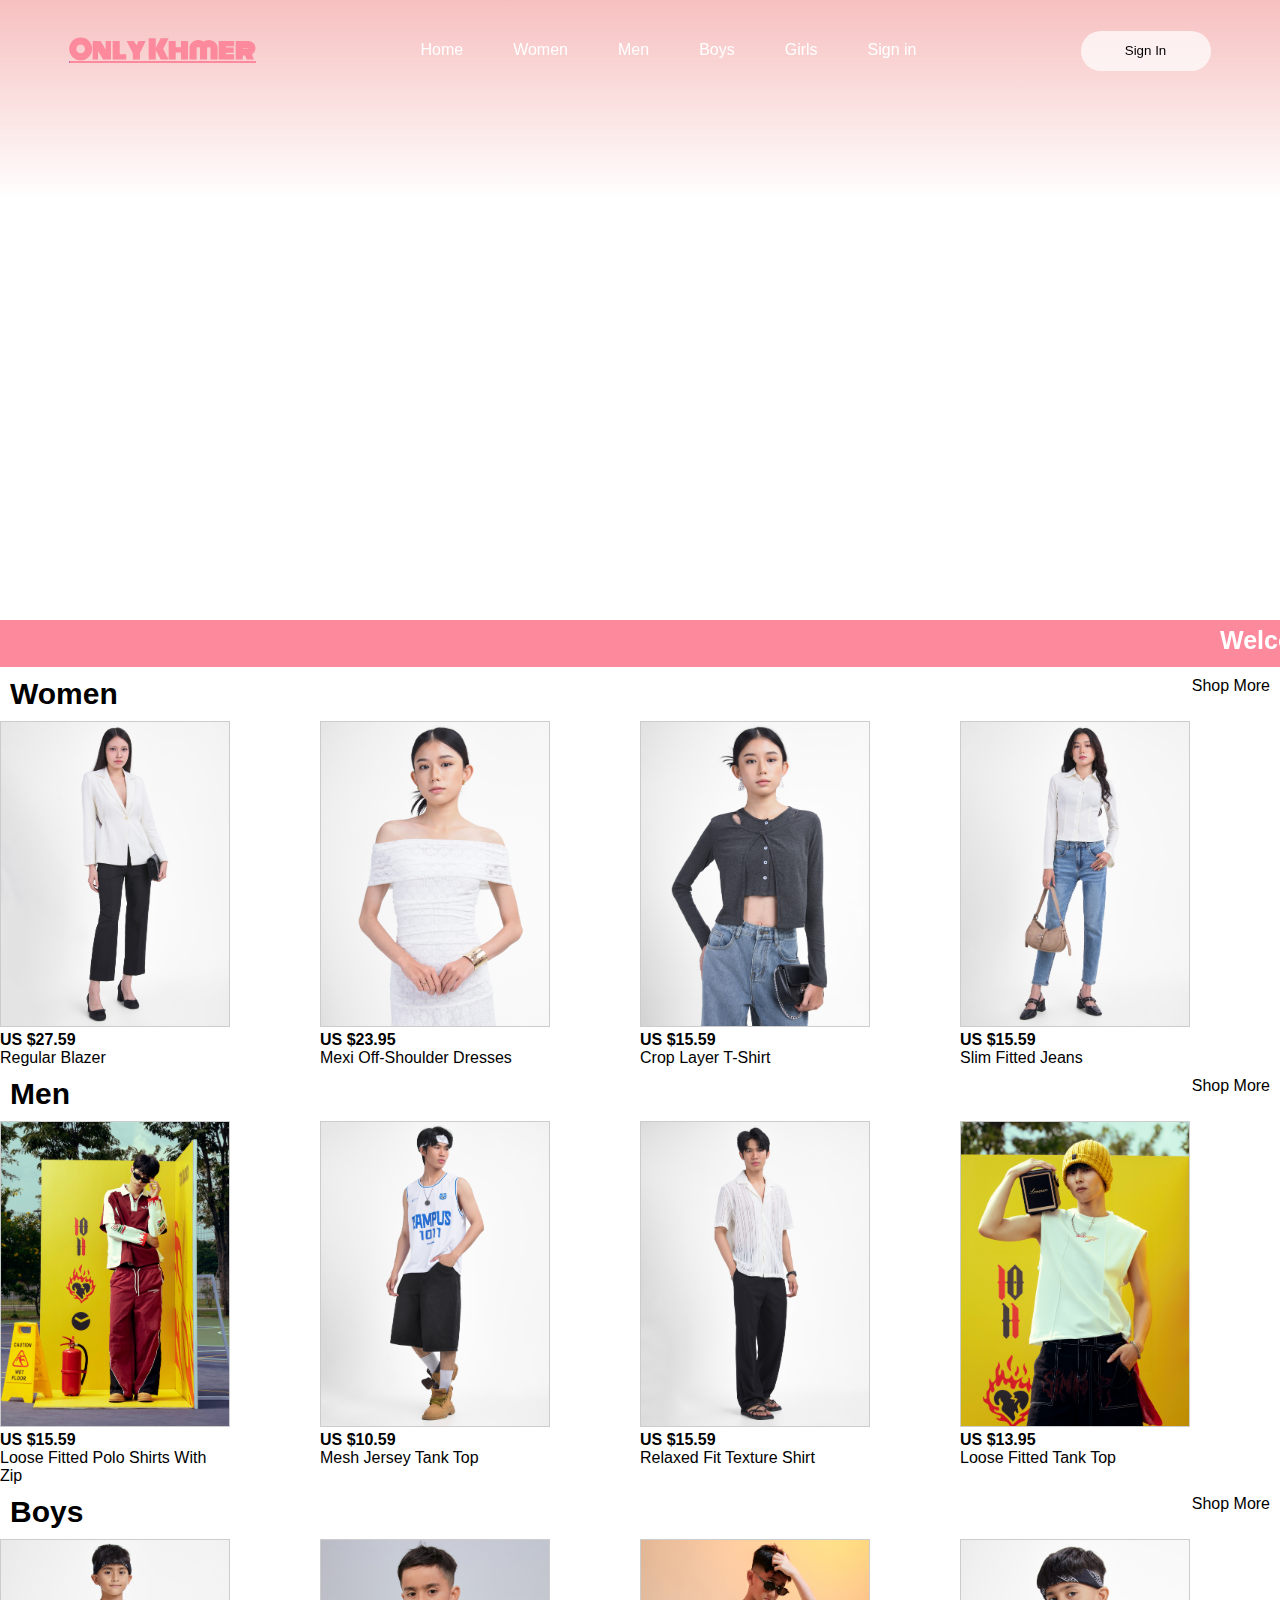
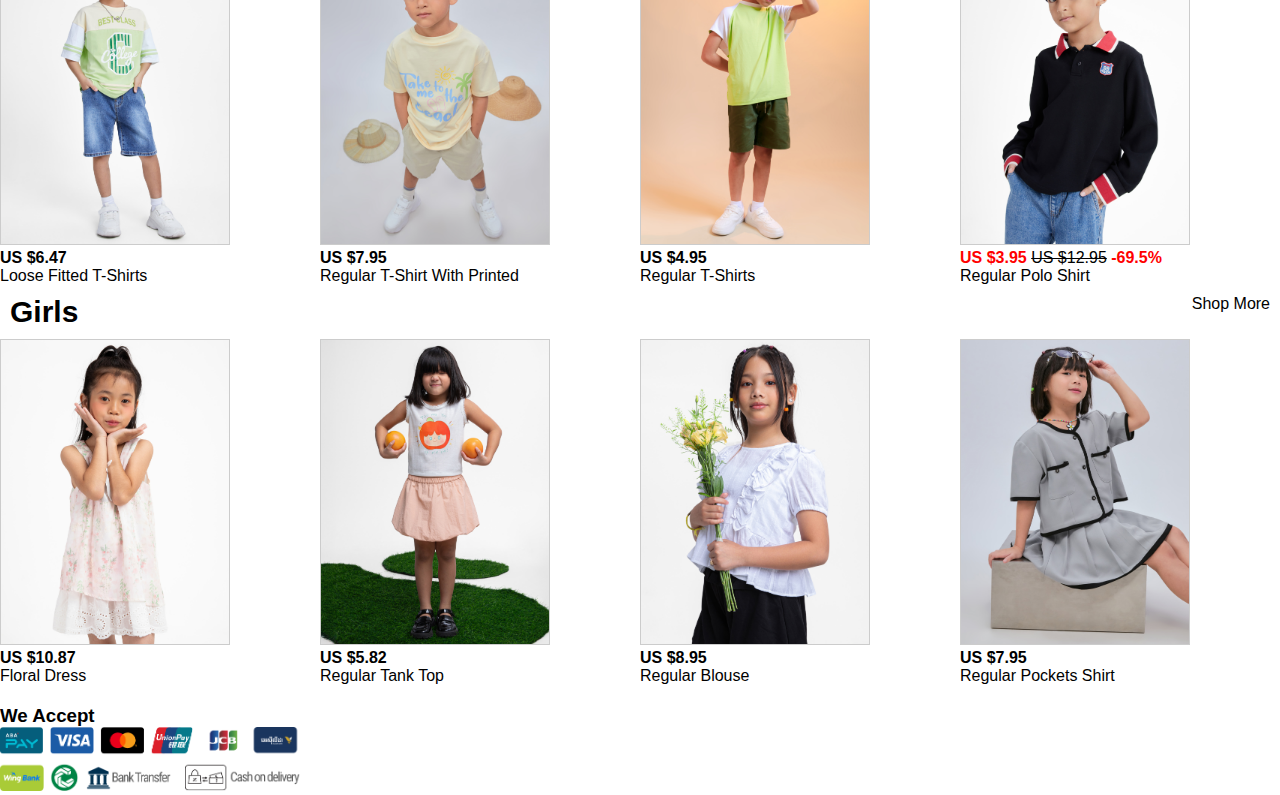
<file: Index.html>
<!DOCTYPE html>
<html lang="en">
<head>
    <meta charset="UTF-8">
    <meta name="viewport" content="width=device-width, initial-scale=1.0">
    <link href='https://unpkg.com/boxicons@2.1.4/css/boxicons.min.css' rel='stylesheet'>
    <link rel="stylesheet" href="Home.css">
    <link rel="stylesheet" href="https://cdn.jsdelivr.net/npm/bootstrap-icons@1.11.3/font/bootstrap-icons.min.css">
    <link rel="stylesheet" href="https://cdnjs.cloudflare.com/ajax/libs/font-awesome/6.5.1/css/all.min.css" integrity="sha512-DTOQO9RWCH3ppGqcWaEA1BIZOC6xxalwEsw9c2QQeAIftl+Vegovlnee1c9QX4TctnWMn13TZye+giMm8e2LwA==" crossorigin="anonymous" referrerpolicy="no-referrer" />    
    <title>Only Khmer Home</title>
</head>
<header>
    <div class="wrapper">
        <nav class="nav">
            <div class="nav-logo">
                <a href="#">
                    <p>Only Khmer</p>
                </a>
            </div>
            <div class="nav-menu" id="navmenu">
                <ul>
                    <li><a href="Index.html" class="link">Home</a></li>
                    <li><a href="Women.html" class="link">Women</a></li>
                    <li><a href="men.html" class="link">Men</a></li>
                    <li><a href="boy.html" class="link">Boys</a></li>
                    <li><a href="girl.html" class="link">Girls</a></li>
                    <li><a href="Log.html" class="link">Sign in</a></li>
                </ul>
            </div>
            <div class="nav-button">
                <a href="Log.html"><button class="btn white-btn" id="loginBtn" onclick="login()">Sign In</button></a>
            </div>
            <div class="nav-menu-btn">
                <i class="bx bx-menu" onclick="menufunction()"></i>
            </div>
        </nav>
        </div>
</header>
<body>
   <div class="slide">
    <div class="item item1"><a href="men.html"><img src="img/men.jpg" alt="men"width="400px" height="400px"></a></div>
    <div class="item item2"><a href="Women.html"><img src="img/women.jpg" alt="men"width="400px" height="400px"></a></div>
    <div class="item item3"><a href="boy.html"><img src="img/boy.jpg" alt="men"width="400px" height="400px"></a></div>
    <div class="item item4"><a href="girl.html"><img src="img/girl.jpg" alt="men"width="400px" height="400px"></a></div>
    <div class="item item5"><a href="men.html"><img src="img/men.jpg" alt="men"width="400px" height="400px"></a></div>
    <div class="item item6"><a href="Women.html"><img src="img/women.jpg" alt="men"width="400px" height="400px"></a></div>
    <div class="item item7"><a href="boy.html"><img src="img/boy.jpg" alt="men"width="400px" height="400px"></a></div>
    <div class="item item8"><a href="girl.html"><img src="img/girl.jpg" alt="men"width="400px" height="400px"></a></div>
   </div>
   <div class="banner2" >
    <h1 style= "color: white;background-color: rgb(252, 137, 156);width:auto;"><marquee behavior="scroll" direction="left"scrollamount="6"> <span class="Welcome">Welcome to</span>  Only Khmer <span>!</span>🙏🏻🤍</marquee></h1>
   </div>
   <div class="women">
    <h1>Women</h1>
    <ul>
        <li><a href="Women.html" class="Shop-More">Shop More</a></li>
    </ul>
   </div>
   <div class="fullpic">
   <div class="pic">
    <div class="gallery">
        <a href="#"><img src="img/Women1.jpg" alt="women1" class="pic1"></a>
        <div class="desc"><p><b>US $27.59</b><br>Regular Blazer</p></div>
    </div>
   </div>
   <div class="pic">
    <div class="gallery">
        <a href="#"><img src="img/TAKK9301.jpg" alt="women2" class="pic1"></a>
        <div class="desc"><p><b>US $23.95</b><br>Mexi Off-Shoulder Dresses</p></div>
    </div>
   </div>
   <div class="pic">
    <div class="gallery">
        <a href="#"><img src="img/TAKK9386.jpg" alt="women3" class="pic1"></a>
        <div class="desc"><p><b>US $15.59</b><br>Crop Layer T-Shirt</p></div>
    </div>
   </div>
    <div class="pic">
    <div class="gallery">
        <a href="#"><img src="img/women2.jpg" alt="women4" class="pic1"></a>
        <div class="desc"><p><b>US $15.59</b><br>Slim Fitted Jeans</p></div>
    </div>
    </div>
   </div>
    <div class="women">
    <h1>Men</h1>
    <ul>
        <li><a href="men.html" class="Shop-More">Shop More</a></li>
    </ul>
   </div>
    <div class="fullpic">
   <div class="pic">
    <div class="gallery">
        <a href="#"><img src="img/men5.jpg" alt="women1" class="pic1"></a>
        <div class="desc"><p><b>US $15.59</b><br>Loose Fitted Polo Shirts With Zip</p></div>

    </div>
   </div>
   <div class="pic">
    <div class="gallery">
        <a href="#"><img src="img/Men2.jpg" alt="women2" class="pic1"></a>
        <div class="desc"><p><b>US $10.59</b><br>Mesh Jersey Tank Top</p></div>
    </div>
   </div>
   <div class="pic">
    <div class="gallery">
        <a href="#"><img src="img/Men3.jpg" alt="women3" class="pic1"></a>
        <div class="desc"><p><b>US $15.59</b><br>Relaxed Fit Texture Shirt</p></div>
    </div>
   </div>
    <div class="pic">
    <div class="gallery">
        <a href="#"><img src="img/Men4.jpg" alt="women4" class="pic1"></a>
        <div class="desc"><p><b>US $13.95</b><br>Loose Fitted Tank Top</p></div>
    </div>
    </div>
   </div>
   <div class="women">
    <h1>Boys</h1>
    <ul>
        <li><a href="boy.html" class="Shop-More">Shop More</a></li>
    </ul>
   </div>
   <div class="fullpic">
   <div class="pic">
    <div class="gallery">
        <a href="#"><img src="img/Boy1.jpg" alt="women1" class="pic1"></a>
        <div class="desc"><p><b>US $6.47</b><br>Loose Fitted T-Shirts</p></div>
    </div>
   </div>
   <div class="pic">
    <div class="gallery">
        <a href="#"><img src="img/Boy2.jpg" alt="women2" class="pic1"></a>
        <div class="desc"><p><b>US $7.95</b><br>Regular T-Shirt With Printed</p></div>
    </div>
   </div>
   <div class="pic">
    <div class="gallery">
        <a href="#"><img src="img/Boy3.jpg" alt="women3" class="pic1"></a>
        <div class="desc"><p><b>US $4.95</b><br>Regular T-Shirts</p></div>
    </div>
   </div>
    <div class="pic">
    <div class="gallery">
        <a href="#"><img src="img/Boy4.jpg" alt="women4" class="pic1"></a>
        <div class="desc"><p><span style="color: red;"><b>US $3.95</b></span> <span style="text-decoration: line-through;">US $12.95</span> <span style="color: red;"><b>-69.5%</b></span><br>Regular Polo Shirt</p></div>
    </div>
    </div>
   </div>
   <div class="women">
    <h1>Girls</h1>
    <ul>
        <li><a href="girl.html" class="Shop-More">Shop More</a></li>
    </ul>
   </div>
   <div class="fullpic">
   <div class="pic">
    <div class="gallery">
        <a href="#"><img src="img/Girl1.jpg" alt="women1" class="pic1"></a>
        <div class="desc"><p><b>US $10.87</b><br>Floral Dress</p></div>
    </div>
   </div>
   <div class="pic">
    <div class="gallery">
        <a href="#"><img src="img/Girl2.jpg" alt="women2" class="pic1"></a>
        <div class="desc"><p><b>US $5.82</b><br>Regular Tank Top</p></div>
    </div>
   </div>
   <div class="pic">
    <div class="gallery">
        <a href="#"><img src="img/Girl3.jpg" alt="women3" class="pic1"></a>
        <div class="desc"><p><b>US $8.95</b><br>Regular Blouse</p></div>
    </div>
   </div>
    <div class="pic">
    <div class="gallery">
        <a href="#"><img src="img/Girl4.jpg" alt="women4" class="pic1"></a>
        <div class="desc"><p><b>US $7.95</b><br>Regular Pockets Shirt</p></div>
    </div>
    </div>
   </div>
   <div class="footerContainer">
        <div class="socialIcons">
            <a href="https://www.facebook.com/share/1BXXS2LW6k/" target="_blank"><i class="fa-brands fa-facebook"></i></a>
            <a href="https://www.instagram.com/president_heng/"target="_blank"><i class="fa-brands fa-instagram"></i></a>
            <a href="https://mail.google.com/mail/"target="_blank"><i class="fa-brands fa-google-plus"></i></a>
            <a href="https://www.youtube.com/@MMegamind"target="_blank"><i class="fa-brands fa-youtube"></i></a>
        </div>
        <div class="footerNav">
            <h3>We Accept</h3>
            <img src="img/We-accept-payment–for-web-footer-1.png" alt="visa">
        </div>
</body>

<script>
    function menufunction() {
        var i = document.getElementById("navmenu")
        if (i.className === "nav-menu") {
            i.className += " responsive";
        } else {
            i.className = "nav-menu";
        }
    }
</script>

</html>
</file>
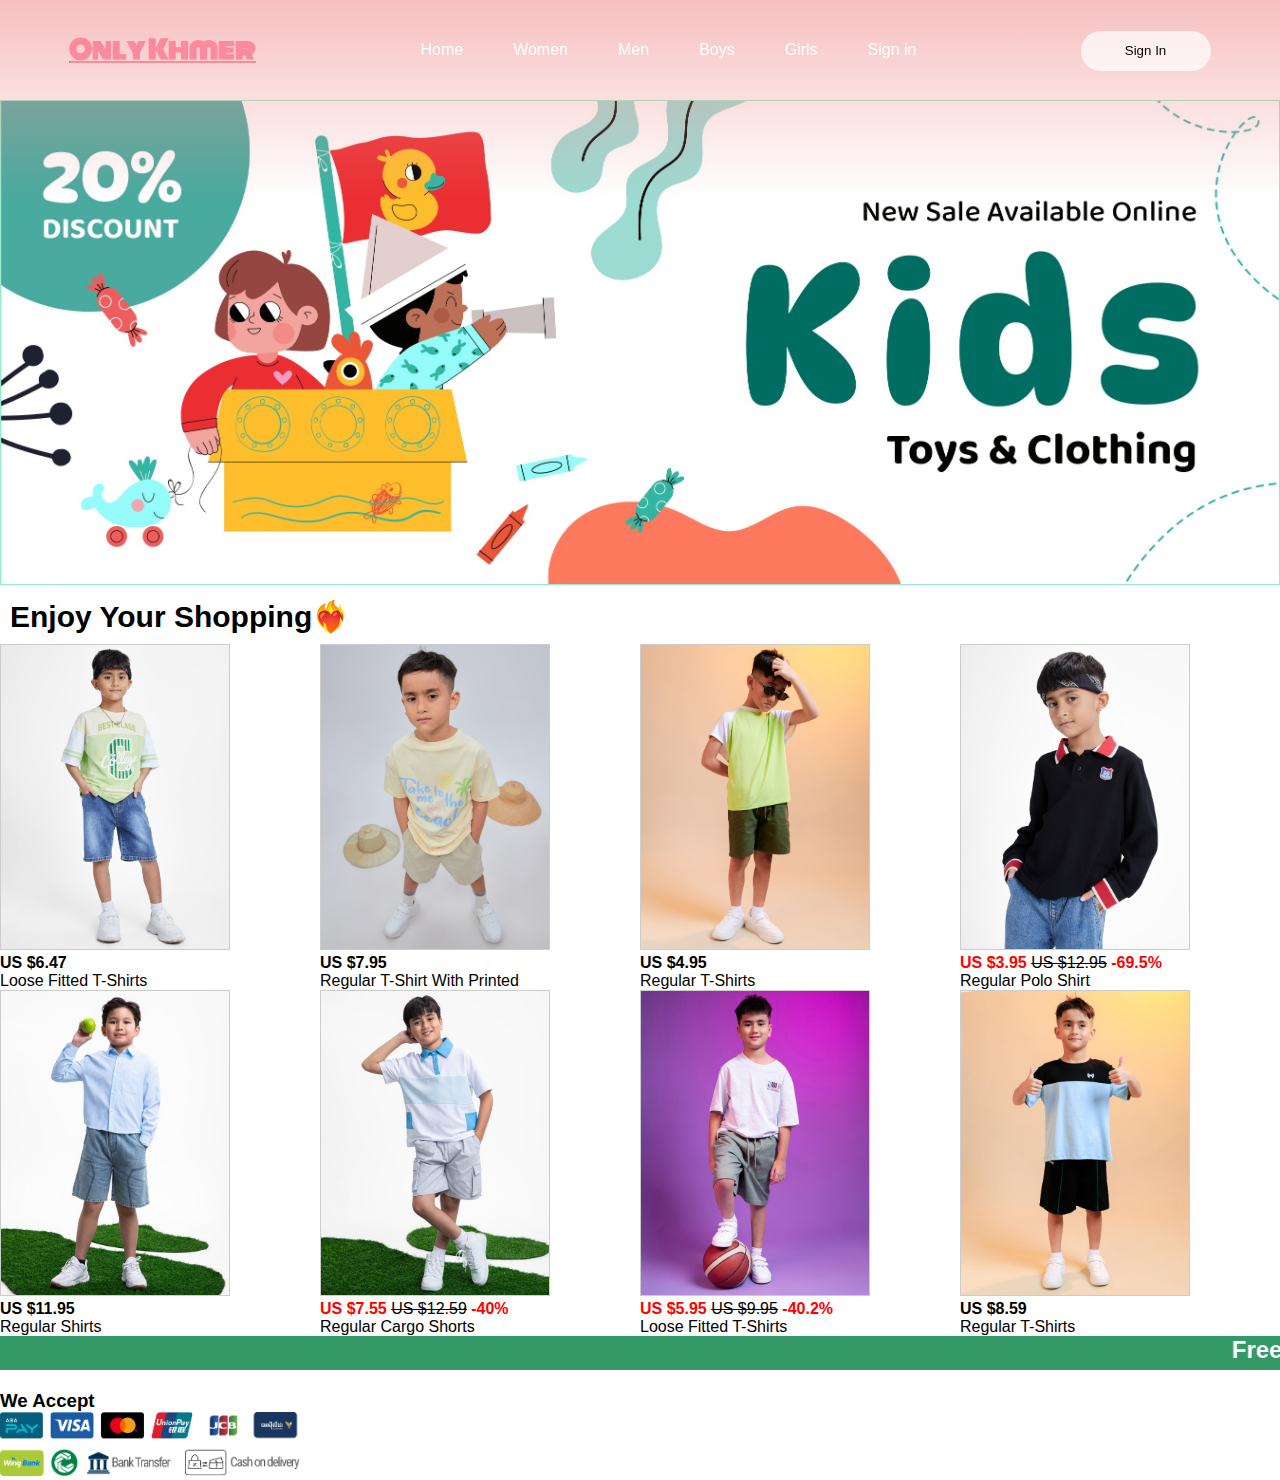
<file: boy.html>
<!DOCTYPE html>
<html lang="en">
<head>
    <meta charset="UTF-8">
    <meta name="viewport" content="width=device-width, initial-scale=1.0">
    <link rel="stylesheet" href="Women.css">
    <link href='https://unpkg.com/boxicons@2.1.4/css/boxicons.min.css' rel='stylesheet'>
    <link rel="stylesheet" href="https://cdnjs.cloudflare.com/ajax/libs/font-awesome/6.5.1/css/all.min.css" integrity="sha512-DTOQO9RWCH3ppGqcWaEA1BIZOC6xxalwEsw9c2QQeAIftl+Vegovlnee1c9QX4TctnWMn13TZye+giMm8e2LwA==" crossorigin="anonymous" referrerpolicy="no-referrer" />
    <title>Document</title>
</head>
<header>
    <div class="wrapper">
        <nav class="nav">
            <div class="nav-logo">
                <a href="Index.html">
                    <p>Only Khmer</p>
                </a>
            </div>
            <div class="nav-menu" id="navmenu">
                <ul>
                    <li><a href="Index.html" class="link">Home</a></li>
                    <li><a href="Women.html" class="link">Women</a></li>
                    <li><a href="men.html" class="link">Men</a></li>
                    <li><a href="boy.html" class="link">Boys</a></li>
                    <li><a href="girl.html" class="link">Girls</a></li>
                    <li><a href="Log.html" class="link">Sign in</a></li>
                </ul>
            </div>
            <div class="nav-button">
                <a href="Log.html"><button class="btn white-btn" id="loginBtn" onclick="login()">Sign In</button></a>
            </div>
            <div class="nav-menu-btn">
                <i class="bx bx-menu" onclick="menufunction()"></i>
            </div>
        </nav>
        </div>
</header>
<body>
    <div class="bannerkid">
        <img src="img/kidbanner.jpg" alt="men">
    </div>
    <div class="women">
    <h1>Enjoy Your Shopping❤️‍🔥</h1>
   </div>
   <div class="fullpic">
   <div class="pic">
    <div class="gallery">
        <a href="#"><img src="img/Boy1.jpg" alt="women1" class="pic1"></a>
        <div class="desc"><p><b>US $6.47</b><br>Loose Fitted T-Shirts</p></div>
    </div>
   </div>
   <div class="pic">
    <div class="gallery">
        <a href="#"><img src="img/Boy2.jpg" alt="women2" class="pic1"></a>
        <div class="desc"><p><b>US $7.95</b><br>Regular T-Shirt With Printed</p></div>
    </div>
   </div>
   <div class="pic">
    <div class="gallery">
        <a href="#"><img src="img/Boy3.jpg" alt="women3" class="pic1"></a>
        <div class="desc"><p><b>US $4.95</b><br>Regular T-Shirts</p></div>
    </div>
   </div>
    <div class="pic">
    <div class="gallery">
        <a href="#"><img src="img/Boy4.jpg" alt="women4" class="pic1"></a>
        <div class="desc"><p><span style="color: red;"><b>US $3.95</b></span> <span style="text-decoration: line-through;">US $12.95</span> <span style="color: red;"><b>-69.5%</b></span><br>Regular Polo Shirt</p></div>
    </div>
    </div>
   </div>
   <div class="fullpic">
   <div class="pic">
    <div class="gallery">
        <a href="#"><img src="img/boy5.jpg" alt="women5" class="pic1"></a>
        <div class="desc"><p><b>US $11.95</b><br>Regular Shirts</p></div>
    </div>
   </div>
   <div class="pic">
    <div class="gallery">
        <a href="#"><img src="img/boy6.jpg" alt="women2" class="pic1"></a>
        <div class="desc"><p><span style="color: red;"><b>US $7.55</b></span> <span style="text-decoration: line-through;">US $12.59</span> <span style="color: red;"><b>-40%</b></span><br>Regular Cargo Shorts</p></div>
    </div>
   </div>
   <div class="pic">
    <div class="gallery">
        <a href="#"><img src="img/boy7.jpg" alt="women3" class="pic1"></a>
        <div class="desc"><p><span style="color: red;"><b>US $5.95</b></span> <span style="text-decoration: line-through;">US $9.95</span> <span style="color: red;"><b>-40.2%</b></span><br>Loose Fitted T-Shirts</p></div>
    </div>
   </div>
    <div class="pic">
    <div class="gallery">
        <a href="#"><img src="img/boy8.jpg" alt="women4" class="pic1"></a>
        <div class="desc"><p><b>US $8.59</b><br>Regular T-Shirts</p></div>
    </div>
    </div>
   </div>
    <h2 style= "color: white;background-color: #339966;width:auto;"><marquee behavior="scroll" direction="left"scrollamount="6"> Free delivery on oder above 40$ spent</marquee></h2>
   <div class="footerContainer">
        <div class="socialIcons">
            <a href="https://www.facebook.com/share/1BXXS2LW6k/" target="_blank"><i class="fa-brands fa-facebook"></i></a>
            <a href="https://www.instagram.com/president_heng/"target="_blank"><i class="fa-brands fa-instagram"></i></a>
            <a href="https://mail.google.com/mail/"target="_blank"><i class="fa-brands fa-google-plus"></i></a>
            <a href="https://www.youtube.com/@MMegamind"target="_blank"><i class="fa-brands fa-youtube"></i></a>
        </div>
        <div class="footerNav">
            <h3>We Accept</h3>
            <img src="img/We-accept-payment–for-web-footer-1.png" alt="visa">
        </div>


</body>
<script>
    function menufunction() {
        var i = document.getElementById("navmenu")
        if (i.className === "nav-menu") {
            i.className += " responsive";
        } else {
            i.className = "nav-menu";
        }
    }
</script>
</html>
</file>
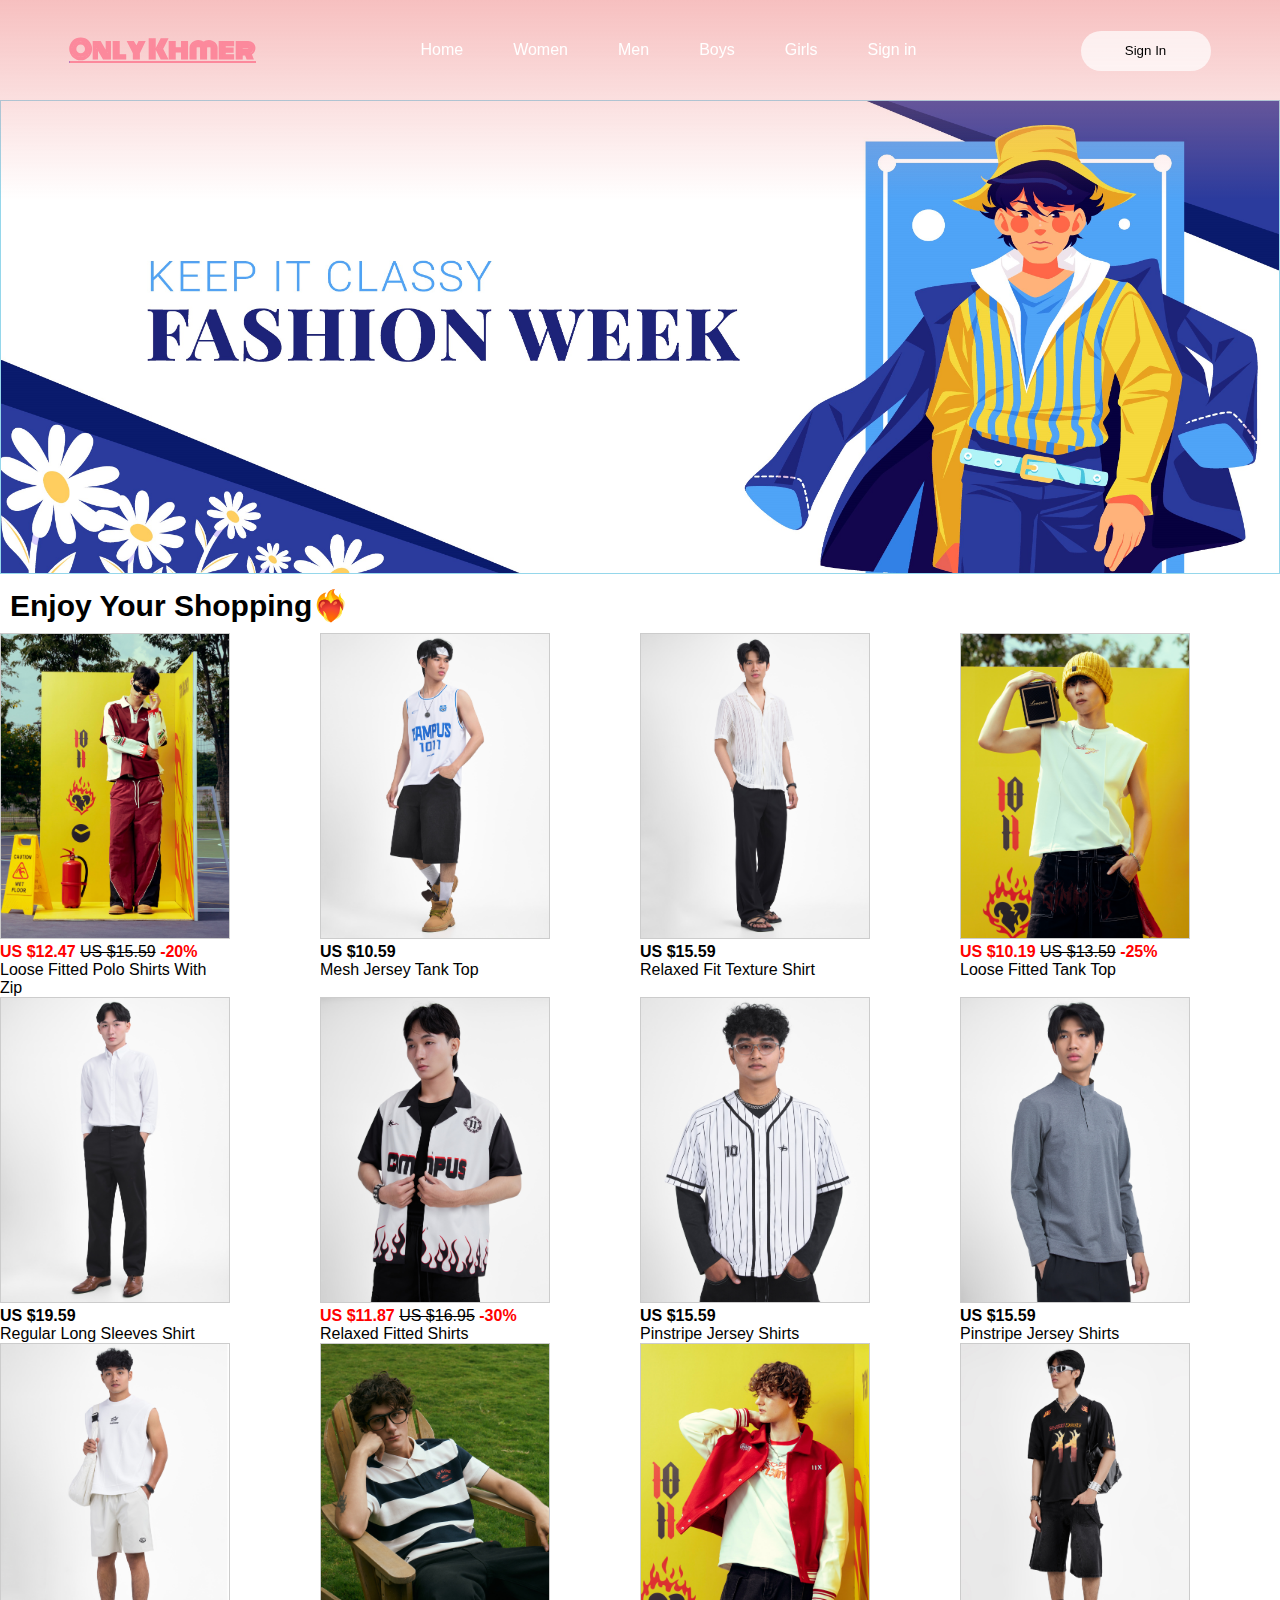
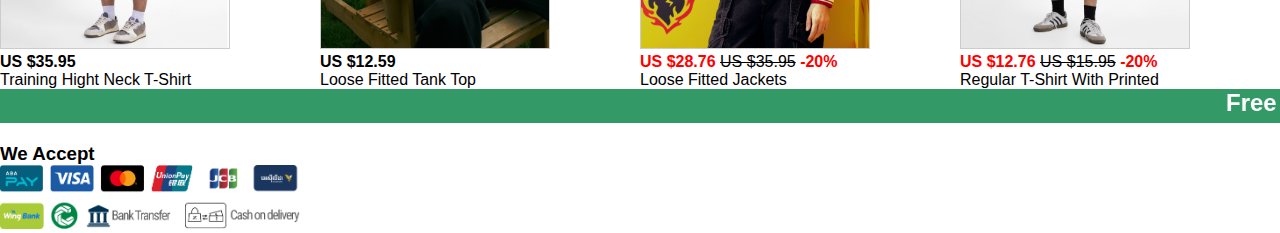
<file: girl.html>
<!DOCTYPE html>
<html lang="en">
<head>
    <meta charset="UTF-8">
    <meta name="viewport" content="width=device-width, initial-scale=1.0">
    <link rel="stylesheet" href="Women.css">
    <link href='https://unpkg.com/boxicons@2.1.4/css/boxicons.min.css' rel='stylesheet'>
    <link rel="stylesheet" href="https://cdnjs.cloudflare.com/ajax/libs/font-awesome/6.5.1/css/all.min.css" integrity="sha512-DTOQO9RWCH3ppGqcWaEA1BIZOC6xxalwEsw9c2QQeAIftl+Vegovlnee1c9QX4TctnWMn13TZye+giMm8e2LwA==" crossorigin="anonymous" referrerpolicy="no-referrer" />
    <title>Document</title>
</head>
<header>
    <div class="wrapper">
        <nav class="nav">
            <div class="nav-logo">
                <a href="Index.html">
                    <p>Only Khmer</p>
                </a>
            </div>
            <div class="nav-menu" id="navmenu">
                <ul>
                    <li><a href="Index.html" class="link">Home</a></li>
                    <li><a href="Women.html" class="link">Women</a></li>
                    <li><a href="men.html" class="link">Men</a></li>
                    <li><a href="boy.html" class="link">Boys</a></li>
                    <li><a href="girl.html" class="link">Girls</a></li>
                    <li><a href="Log.html" class="link">Sign in</a></li>
                </ul>
            </div>
            <div class="nav-button">
                <a href="Log.html"><button class="btn white-btn" id="loginBtn" onclick="login()">Sign In</button></a>
            </div>
            <div class="nav-menu-btn">
                <i class="bx bx-menu" onclick="menufunction()"></i>
            </div>
        </nav>
        </div>
</header>
<body>
    <div class="banner">
        <img src="img/menbanner.jpg" alt="men">
    </div>
    <div class="women">
    <h1>Enjoy Your Shopping❤️‍🔥</h1>
   </div>
   <div class="fullpic">
   <div class="pic">
    <div class="gallery">
        <a href="#"><img src="img/men5.jpg" alt="women1" class="pic1"></a>
        <div class="desc"><p><span style="color: red;"><b>US $12.47</b></span> <span style="text-decoration: line-through;">US $15.59</span> <span style="color: red;"><b>-20%</b></span><br>Loose Fitted Polo Shirts With Zip</p></div>
    </div>
   </div>
   <div class="pic">
    <div class="gallery">
        <a href="#"><img src="img/Men2.jpg" alt="women2" class="pic1"></a>
        <div class="desc"><p><b>US $10.59</b><br>Mesh Jersey Tank Top</p></div>
    </div>
   </div>
   <div class="pic">
    <div class="gallery">
        <a href="#"><img src="img/Men3.jpg" alt="women3" class="pic1"></a>
        <div class="desc"><p><b>US $15.59</b><br>Relaxed Fit Texture Shirt</p></div>
    </div>
   </div>
    <div class="pic">
    <div class="gallery">
        <a href="#"><img src="img/Men4.jpg" alt="women4" class="pic1"></a>
        <div class="desc"><p><span style="color: red;"><b>US $10.19</b></span> <span style="text-decoration: line-through;">US $13.59</span> <span style="color: red;"><b>-25%</b></span><br>Loose Fitted Tank Top</p></div>
    </div>
    </div>
   </div>
   <div class="fullpic">
   <div class="pic">
    <div class="gallery">
        <a href="#"><img src="img/men6.jpg" alt="women5" class="pic1"></a>
        <div class="desc"><p><b>US $19.59</b><br>Regular Long Sleeves Shirt</p></div>
    </div>
   </div>
   <div class="pic">
    <div class="gallery">
        <a href="#"><img src="img/men7.jpg" alt="women2" class="pic1"></a>
        <div class="desc"><p><span style="color: red;"><b>US $11.87</b></span> <span style="text-decoration: line-through;">US $16.95</span> <span style="color: red;"><b>-30%</b></span><br>Relaxed Fitted Shirts</p></div>
    </div>
   </div>
   <div class="pic">
    <div class="gallery">
        <a href="#"><img src="img/men8.jpg" alt="women3" class="pic1"></a>
        <div class="desc"><p><b>US $15.59</b><br>Pinstripe Jersey Shirts</p></div>
    </div>
   </div>
    <div class="pic">
    <div class="gallery">
        <a href="#"><img src="img/men9.jpg" alt="women4" class="pic1"></a>
        <div class="desc"><p><b>US $15.59</b><br>Pinstripe Jersey Shirts</p></div>
    </div>
    </div>
   </div>
   <div class="fullpic">
   <div class="pic">
    <div class="gallery">
        <a href="#"><img src="img/men10.jpg" alt="women1" class="pic1"></a>
        <div class="desc"><p><b>US $35.95</b><br>Training Hight Neck T-Shirt</p></div>
    </div>
   </div>
   <div class="pic">
    <div class="gallery">
        <a href="#"><img src="img/men11.jpg" alt="women2" class="pic1"></a>
        <div class="desc"><p><b>US $12.59</b><br>Loose Fitted Tank Top</p></div>
    </div>
   </div>
   <div class="pic">
    <div class="gallery">
        <a href="#"><img src="img/men12.jpg" alt="women3" class="pic1"></a>
        <div class="desc"><p><span style="color: red;"><b>US $28.76</b></span> <span style="text-decoration: line-through;">US $35.95</span> <span style="color: red;"><b>-20%</b></span><br>Loose Fitted Jackets</p></div>
    </div>
   </div>
    <div class="pic">
    <div class="gallery">
        <a href="#"><img src="img/men13.jpg" alt="women4" class="pic1"></a>
        <div class="desc"><p><span style="color: red;"><b>US $12.76</b></span> <span style="text-decoration: line-through;">US $15.95</span> <span style="color: red;"><b>-20%</b></span><br>Regular T-Shirt With Printed</p></div>
    </div>
    </div>
   </div>
    <h2 style= "color: white;background-color: #339966;width:auto;"><marquee behavior="scroll" direction="left"scrollamount="6"> Free delivery on oder above 40$ spent</marquee></h2>
   <div class="footerContainer">
        <div class="socialIcons">
            <a href="https://www.facebook.com/share/1BXXS2LW6k/" target="_blank"><i class="fa-brands fa-facebook"></i></a>
            <a href="https://www.instagram.com/president_heng/"target="_blank"><i class="fa-brands fa-instagram"></i></a>
            <a href="https://mail.google.com/mail/"target="_blank"><i class="fa-brands fa-google-plus"></i></a>
            <a href="https://www.youtube.com/@MMegamind"target="_blank"><i class="fa-brands fa-youtube"></i></a>
        </div>
        <div class="footerNav">
            <h3>We Accept</h3>
            <img src="img/We-accept-payment–for-web-footer-1.png" alt="visa">
        </div>


</body>
<script>
    function menufunction() {
        var i = document.getElementById("navmenu")
        if (i.className === "nav-menu") {
            i.className += " responsive";
        } else {
            i.className = "nav-menu";
        }
    }
</script>
</html>
</file>
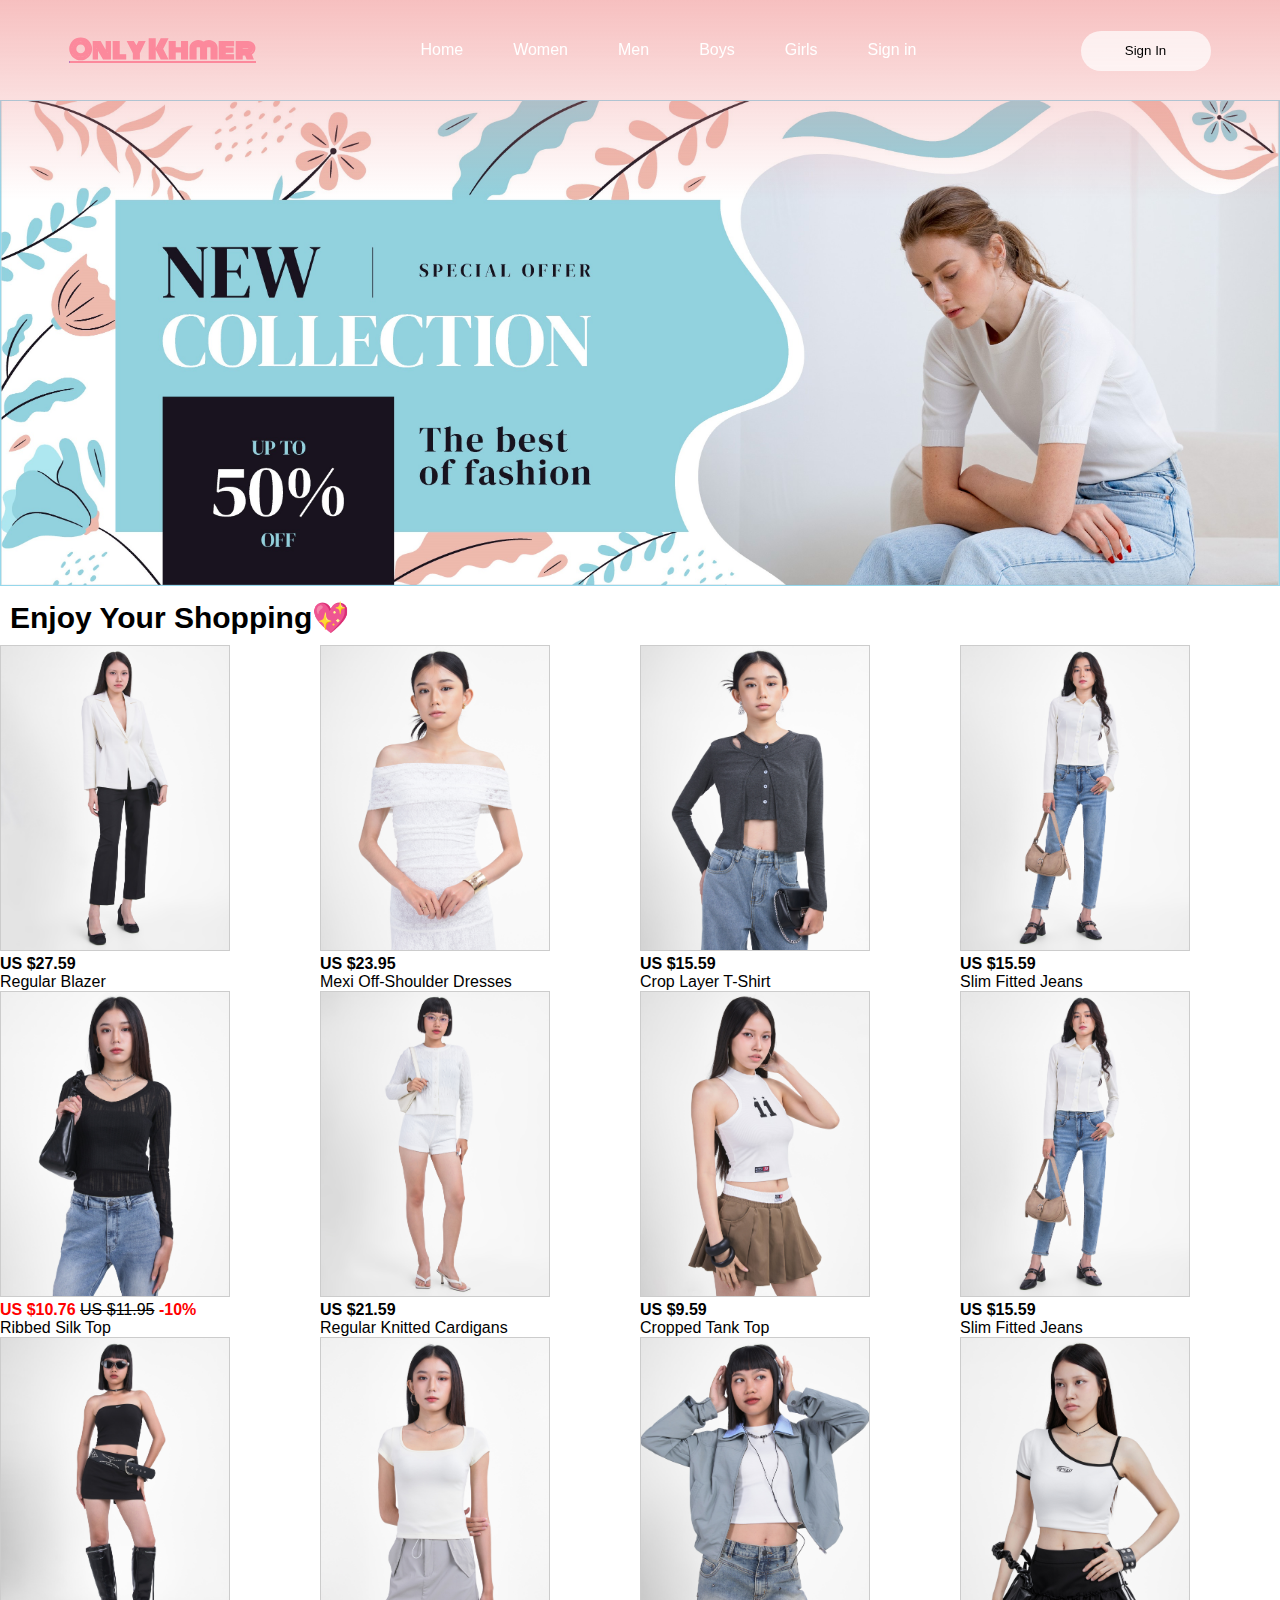
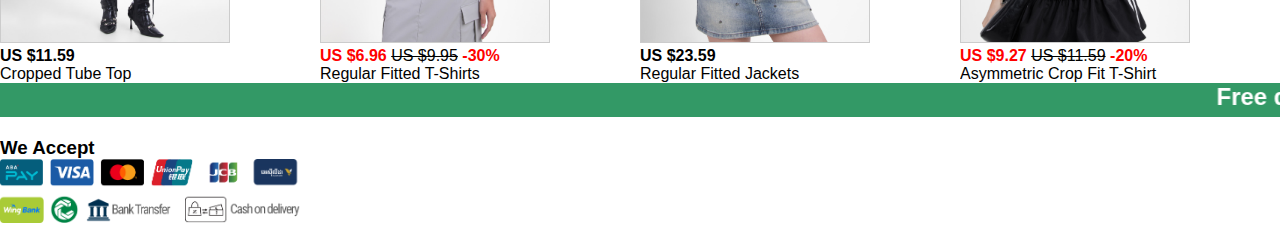
<file: Women.html>
<!DOCTYPE html>
<html lang="en">
<head>
    <meta charset="UTF-8">
    <meta name="viewport" content="width=device-width, initial-scale=1.0">
    <link rel="stylesheet" href="Women.css">
    <link href='https://unpkg.com/boxicons@2.1.4/css/boxicons.min.css' rel='stylesheet'>
    <link rel="stylesheet" href="https://cdnjs.cloudflare.com/ajax/libs/font-awesome/6.5.1/css/all.min.css" integrity="sha512-DTOQO9RWCH3ppGqcWaEA1BIZOC6xxalwEsw9c2QQeAIftl+Vegovlnee1c9QX4TctnWMn13TZye+giMm8e2LwA==" crossorigin="anonymous" referrerpolicy="no-referrer" />
    <title>Document</title>
</head>
<header>
    <div class="wrapper">
        <nav class="nav">
            <div class="nav-logo">
                <a href="Index.html">
                    <p>Only Khmer</p>
                </a>
            </div>
            <div class="nav-menu" id="navmenu">
                <ul>
                    <li><a href="Index.html" class="link">Home</a></li>
                    <li><a href="Women.html" class="link">Women</a></li>
                    <li><a href="men.html" class="link">Men</a></li>
                    <li><a href="#" class="link">Boys</a></li>
                    <li><a href="#" class="link">Girls</a></li>
                    <li><a href="Log.html" class="link">Sign in</a></li>
                </ul>
            </div>
            <div class="nav-button">
                <a href="Log.html"><button class="btn white-btn" id="loginBtn" onclick="login()">Sign In</button></a>
            </div>
            <div class="nav-menu-btn">
                <i class="bx bx-menu" onclick="menufunction()"></i>
            </div>
        </nav>
        </div>
</header>
<body>
    <div class="banner">
        <img src="img/wobanner.jpg" alt="wobanner">
    </div>
    <div class="women">
    <h1>Enjoy Your Shopping💖</h1>
   </div>
   <div class="fullpic">
   <div class="pic">
    <div class="gallery">
        <a href="#"><img src="img/Women1.jpg" alt="women1" class="pic1"></a>
        <div class="desc"><p><b>US $27.59</b><br>Regular Blazer</p></div>
    </div>
   </div>
   <div class="pic">
    <div class="gallery">
        <a href="#"><img src="img/TAKK9301.jpg" alt="women2" class="pic1"></a>
        <div class="desc"><p><b>US $23.95</b><br>Mexi Off-Shoulder Dresses</p></div>
    </div>
   </div>
   <div class="pic">
    <div class="gallery">
        <a href="#"><img src="img/TAKK9386.jpg" alt="women3" class="pic1"></a>
        <div class="desc"><p><b>US $15.59</b><br>Crop Layer T-Shirt</p></div>
    </div>
   </div>
    <div class="pic">
    <div class="gallery">
        <a href="#"><img src="img/women2.jpg" alt="women4" class="pic1"></a>
        <div class="desc"><p><b>US $15.59</b><br>Slim Fitted Jeans</p></div>
    </div>
    </div>
   </div>
   <div class="fullpic">
   <div class="pic">
    <div class="gallery">
        <a href="#"><img src="img/women8.jpg" alt="women5" class="pic1"></a>
        <div class="desc"><p><span style="color: red;"><b>US $10.76</b></span> <span style="text-decoration: line-through;">US $11.95</span> <span style="color: red;"><b>-10%</b></span><br>Ribbed Silk Top</p></div>
    </div>
   </div>
   <div class="pic">
    <div class="gallery">
        <a href="#"><img src="img/women5.jpg" alt="women2" class="pic1"></a>
        <div class="desc"><p><b>US $21.59</b><br>Regular Knitted Cardigans</p></div>
    </div>
   </div>
   <div class="pic">
    <div class="gallery">
        <a href="Shop.html"><img src="img/women6.jpg" alt="women3" class="pic1"></a>
        <div class="desc"><p><b>US $9.59</b><br>Cropped Tank Top</p></div>
    </div>
   </div>
    <div class="pic">
    <div class="gallery">
        <a href="#"><img src="img/women2.jpg" alt="women4" class="pic1"></a>
        <div class="desc"><p><b>US $15.59</b><br>Slim Fitted Jeans</p></div>
    </div>
    </div>
   </div>
   <div class="fullpic">
   <div class="pic">
    <div class="gallery">
        <a href="#"><img src="img/women10.jpg" alt="women1" class="pic1"></a>
        <div class="desc"><p><b>US $11.59</b><br>Cropped Tube Top</p></div>
    </div>
   </div>
   <div class="pic">
    <div class="gallery">
        <a href="#"><img src="img/wo1.jpg" alt="women2" class="pic1"></a>
        <div class="desc"><p><span style="color: red;"><b>US $6.96</b></span> <span style="text-decoration: line-through;">US $9.95</span> <span style="color: red;"><b>-30%</b></span><br>Regular Fitted T-Shirts</p></div>
    </div>
   </div>
   <div class="pic">
    <div class="gallery">
        <a href="#"><img src="img/women9.jpg" alt="women3" class="pic1"></a>
        <div class="desc"><p><b>US $23.59</b><br>Regular Fitted Jackets</p></div>
    </div>
   </div>
    <div class="pic">
    <div class="gallery">
        <a href="#"><img src="img/wo2.jpg" alt="women4" class="pic1"></a>
        <div class="desc"><p><span style="color: red;"><b>US $9.27</b></span> <span style="text-decoration: line-through;">US $11.59</span> <span style="color: red;"><b>-20%</b></span><br>Asymmetric Crop Fit T-Shirt</p></div>
    </div>
    </div>
   </div>
    <h2 style= "color: white;background-color: #339966;width:auto;"><marquee behavior="scroll" direction="left"scrollamount="6"> Free delivery on oder above 40$ spent</marquee></h2>
   <div class="footerContainer">
        <div class="socialIcons">
            <a href="https://www.facebook.com/share/1BXXS2LW6k/" target="_blank"><i class="fa-brands fa-facebook"></i></a>
            <a href="https://www.instagram.com/president_heng/"target="_blank"><i class="fa-brands fa-instagram"></i></a>
            <a href="https://mail.google.com/mail/"target="_blank"><i class="fa-brands fa-google-plus"></i></a>
            <a href="https://www.youtube.com/@MMegamind"target="_blank"><i class="fa-brands fa-youtube"></i></a>
        </div>
        <div class="footerNav">
            <h3>We Accept</h3>
            <img src="img/We-accept-payment–for-web-footer-1.png" alt="visa">
        </div>


</body>
<script>
    function menufunction() {
        var i = document.getElementById("navmenu")
        if (i.className === "nav-menu") {
            i.className += " responsive";
        } else {
            i.className = "nav-menu";
        }
    }
</script>
</html>
</file>
<file: Home.css>
@import url('https://fonts.googleapis.com/css2?family=Boldonse&display=swap');
@import url('https://fonts.googleapis.com/css2?family=Monoton&display=swap');

*{
    margin: 0;
   overflow-x: hidden;  
   font-family: 'Poppins', sans-serif;
   padding: 0;
   box-sizing: border-box;
}
body{
    margin: 0px 180px;
    background-size: cover;
    background-repeat: no-repeat;
    background-attachment: fixed;
}
.wrapper{
    display: flex;
    justify-content: center;
    align-items: center;
    min-height: 100px;
    background: #fff;
}
.nav{
    position: fixed;
    top: 0;
    display: flex;
    justify-content: space-around;
    width: 100%;
    height: 200px;
    line-height: 100px;
    background: linear-gradient(rgba(241, 149, 149, 0.6),transparent);
    z-index: 100;
}
.nav-logo p {
    font-family: "Monoton", sans-serif;
    text-decoration: underline;
    color: rgb(252, 137, 156);
    font-size: 25px;
    font-weight: 600;
}
.nav-menu ul{
    display: flex;
}
.nav-menu ul li{
    list-style-type: none;
}
.nav-menu ul li .link{
    text-decoration: none;
    font-weight: 500;
    color: #fff;
    padding-bottom: 15px;
    margin: 0 25px;
}
.link:hover, .active{
    border-bottom: 2px solid rgb(252, 137, 156);
}
.nav-button .btn{
    width: 130px;
    height: 40px;
    font-weight: 500;
    background-color: rgb(255, 255, 255,0.4);
    border: none;
    border-radius: 30px;
    cursor: pointer;
    transition: .3s ease;
}
.btn:hover{
    background: rgb(255, 255, 255,0.3);
}
#registerBtn{
    margin-left: 15px;
}
.btn.white-btn{
    background: rgb(255, 255, 255,0.7);
}
.btn.white-btn:hover{
    background: rgb(255, 255, 255,0.5);
}
.nav-menu-btn{
    display: none;
}
*,
*::before,
*::after {
  box-sizing: border-box;
}
.slide {
  display: flex;
  width: 100%;
  max-width: 1536px;
  margin-inline: auto;
  position: relative;
  height: 420px;
  margin-top: 100px;
  overflow: hidden;
  mask-image: linear-gradient(
    to right,
    rgba(0, 0, 0, 0),
    rgba(0, 0, 0, 1) 20%,
    rgba(0, 0, 0, 1) 80%,
    rgba(0, 0, 0, 0)
  );
}
.banner2 h1 marquee {
  font-family: "Monoton", sans-serif;
  font-size: 25px;
  font-weight: 600;
}

@keyframes scrollLeft {
  to {
    left: -200px;
  }
}

.item {
  display: flex;
  width: 410px;
  height: 410px;
  position: absolute;
  left: max(calc(400px * 8), 100%);
  animation-name: scrollLeft;
  animation-duration: 30s;
  animation-timing-function: linear;
  animation-iteration-count: infinite;
}

.item1 {
  animation-delay: calc(30s / 8 * (8 - 1) * -1);
}

.item2 {
  animation-delay: calc(30s / 8 * (8 - 2) * -1);
}

.item3 {
  animation-delay: calc(30s / 8 * (8 - 3) * -1);
}

.item4 {
  animation-delay: calc(30s / 8 * (8 - 4) * -1);
}

.item5 {
  animation-delay: calc(30s / 8 * (8 - 5) * -1);
}

.item6 {
  animation-delay: calc(30s / 8 * (8 - 6) * -1);
}

.item7 {
  animation-delay: calc(30s / 8 * (8 - 7) * -1);
}

.item8 {
  animation-delay: calc(30s / 8 * (8 - 8) * -1);
}

.women{
  display: flex;
  justify-content: space-between;
  margin: 10px 10px;
}
.women h1{
  font-size: 30px;
  font-weight: 600;
}
.women ul{
    display: flex;
}
.women ul li .Shop-More{
    text-decoration: none;
    color: black;
}
.Shop-More:hover{
    border-bottom: 1px solid rgb(252, 137, 156);
}
.gallery{
  width: calc(100% - 20px);
}
.fullpic{
  display: flex;
}
.pic{
    padding-right: 70px;
}
.pic1{
  width: 100%;
  height: auto;
  border: 1px solid #ccc;
}

.pic1:hover{
    border: 1px solid rgb(252, 137, 156);
}

.footerContainer{
    width: 100%;
}
.socialIcons{
    display: flex;
    justify-content: center;
}
.socialIcons a{
    text-decoration: none;
    background-color: white;
    margin: 10px;
}
.socialIcons a i{
    font-size: 30px;
    color: rgb(252, 137, 156);
}
.footerNav img{
  width: 300px;
  height: auto;
}


@media only screen and (max-width: 1500px){
  body{
    margin: 0px 0px;
}

}

@media only screen and (max-width: 950px) {
    .nav-button{
        display: none;
    }
    .nav-menu.responsive{
        top: 100px;
    }
    .nav-menu{
        position: absolute;
        top: -900px;
        display: flex;
        justify-content: center;
        background: rgba(245, 197, 197, 0.6);
        width: 100%;
        height: 100px;
        backdrop-filter: blur(20px);
        transition: .3s;
    }
    .nav-menu ul{
        text-align: center;
    }
    .nav-menu-btn{
        display: block;
    }
    .nav-menu-btn i{
        font-size: 25px;
        color: #fff;
        padding: 10px;
        background: rgb(255, 255, 255,0.2);
        border-radius: 50%;
        cursor: pointer;
        transition: .3s;
    }
    .nav-menu-btn i:hover{
        background: rgb(255, 255, 255,0.24);
    }
  .pic1{
  width: 100%;
  height: auto;
  border: 1px solid #ccc;
}
body{
    margin: 0px 0px;
}

.fullpic{
  display: flex;
}
}
@media only screen and (max-width: 768px) {
.fullpic{
  display: flex;
}

}
@media only screen and (max-width: 680px){
  body{
    margin: 0px 0px;
}
.pic1{
  width: 100%;
  height: 100%;
  border: 1px solid #ccc;
}
.fullpic{
  display: inline;
}
}
</file>
<file: Women.css>
@import url('https://fonts.googleapis.com/css2?family=Boldonse&display=swap');
@import url('https://fonts.googleapis.com/css2?family=Monoton&display=swap');

*{
    margin: 0;
   overflow-x: hidden;  
   font-family: 'Poppins', sans-serif;
   padding: 0;
   box-sizing: border-box;
}
body{
    margin: 0px 180px;
    background-size: cover;
    background-repeat: no-repeat;
    background-attachment: fixed;
}
.wrapper{
    display: flex;
    justify-content: center;
    align-items: center;
    min-height: 100px;
    background: #fff;
}
.nav{
    position: fixed;
    top: 0;
    display: flex;
    justify-content: space-around;
    width: 100%;
    height: 200px;
    line-height: 100px;
    background: linear-gradient(rgba(241, 149, 149, 0.6),transparent);
    z-index: 100;
}
.nav-logo p {
    font-family: "Monoton", sans-serif;
    text-decoration: underline;
    color: rgb(252, 137, 156);
    font-size: 25px;
    font-weight: 600;
}
.nav-menu ul{
    display: flex;
}
.nav-menu ul li{
    list-style-type: none;
}
.nav-menu ul li .link{
    text-decoration: none;
    font-weight: 500;
    color: #fff;
    padding-bottom: 15px;
    margin: 0 25px;
}
.link:hover, .active{
    border-bottom: 2px solid rgb(252, 137, 156);
}
.nav-button .btn{
    width: 130px;
    height: 40px;
    font-weight: 500;
    background-color: rgb(255, 255, 255,0.4);
    border: none;
    border-radius: 30px;
    cursor: pointer;
    transition: .3s ease;
}
.btn:hover{
    background: rgb(255, 255, 255,0.3);
}
#registerBtn{
    margin-left: 15px;
}
.btn.white-btn{
    background: rgb(255, 255, 255,0.7);
}
.btn.white-btn:hover{
    background: rgb(255, 255, 255,0.5);
}
.nav-menu-btn{
    display: none;
}

.banner img{
    width: 100%;
    height: auto;
    border: 1px solid rgb(149, 215, 235);
}
.bannerkid img{
    width: 100%;
    height: auto;
    border: 1px solid rgb(149, 235, 199);
}
.women{
  display: flex;
  justify-content: space-between;
  margin: 10px 10px;
}
.women h1{
  font-size: 30px;
  font-weight: 600;
}
.women ul{
    display: flex;
}
.women ul li .Shop-More{
    text-decoration: none;
    color: black;
}
.Shop-More:hover{
    border-bottom: 1px solid rgb(252, 137, 156);
}
.gallery{
  width: calc(100% - 20px);
}
.fullpic{
  display: flex;
}
.pic{
    padding-right: 70px;
}
.pic1{
  width: 100%;
  height: auto;
  border: 1px solid #ccc;
}

.pic1:hover{
    border: 1px solid rgb(252, 137, 156);
}
.footerContainer{
    width: 100%;
}
.socialIcons{
    display: flex;
    justify-content: center;
}
.socialIcons a{
    text-decoration: none;
    background-color: white;
    margin: 10px;
}
.socialIcons a i{
    font-size: 30px;
    color: rgb(252, 137, 156);
}
.footerNav img{
  width: 300px;
  height: auto;
}











@media only screen and (max-width: 1500px){
  body{
    margin: 0px 0px;
}

}


@media only screen and (max-width: 950px) {
    .nav-button{
        display: none;
    }
    .nav-menu.responsive{
        top: 100px;
    }
    .nav-menu{
        position: absolute;
        top: -900px;
        display: flex;
        justify-content: center;
        background: rgba(245, 197, 197, 0.6);
        width: 100%;
        height: 100px;
        backdrop-filter: blur(20px);
        transition: .3s;
    }
    .nav-menu ul{
        text-align: center;
    }
    .nav-menu-btn{
        display: block;
    }
    .nav-menu-btn i{
        font-size: 25px;
        color: #fff;
        padding: 10px;
        background: rgb(255, 255, 255,0.2);
        border-radius: 50%;
        cursor: pointer;
        transition: .3s;
    }
    .nav-menu-btn i:hover{
        background: rgb(255, 255, 255,0.24);
    }
  .pic1{
  width: 100%;
  height: auto;
  border: 1px solid #ccc;
}
body{
    margin: 0px 0px;
}

.fullpic{
  display: flex;
}
}
@media only screen and (max-width: 768px) {
.fullpic{
  display: flex;
}

}
@media only screen and (max-width: 680px){
  body{
    margin: 0px 0px;
}
.pic1{
  width: 100%;
  height: 100%;
  border: 1px solid #ccc;
}
.fullpic{
  display: inline;
}
}
</file>
